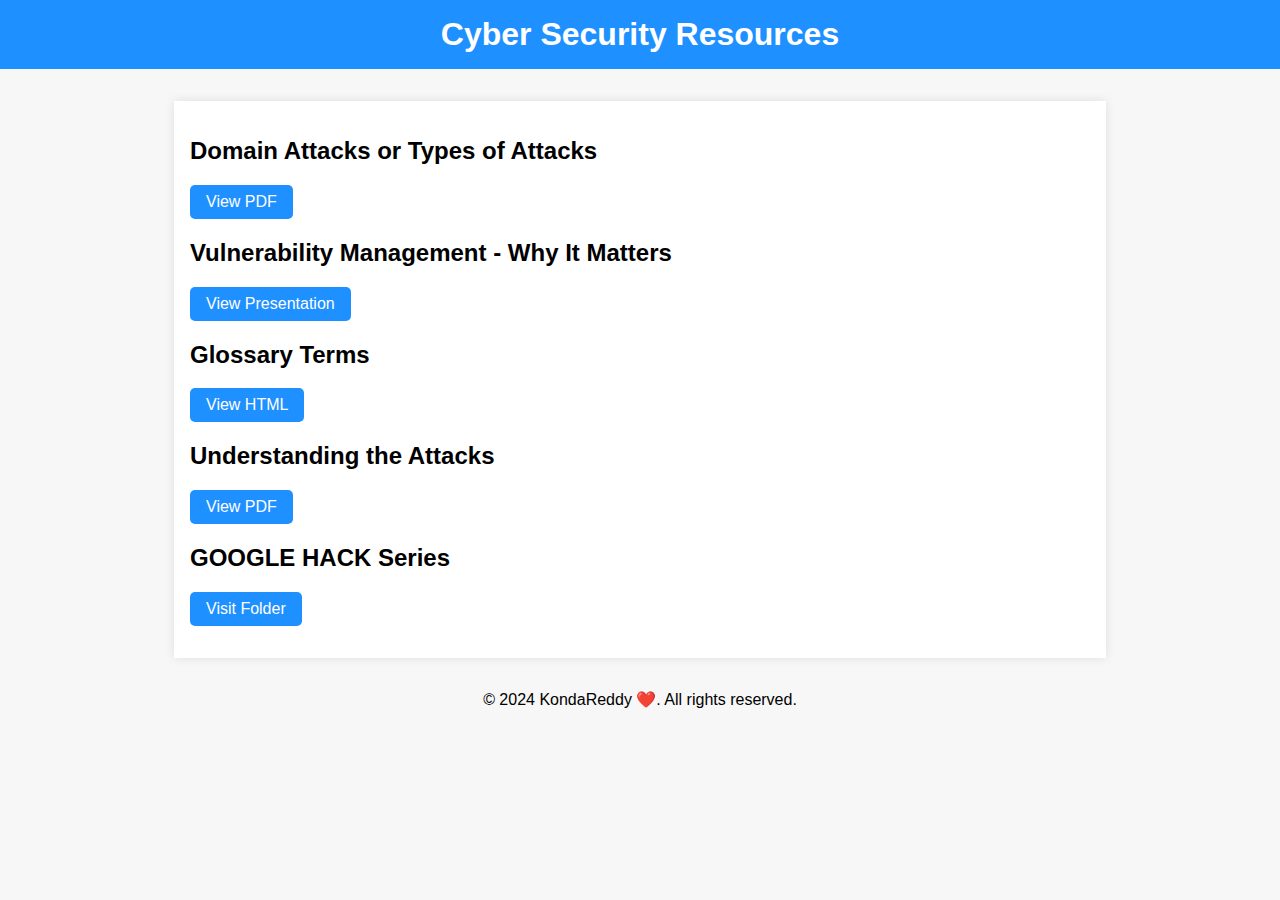
<file: analyst.html>
<!DOCTYPE html>
<html lang="en">
<head>
    <meta charset="UTF-8">
    <meta name="viewport" content="width=device-width, initial-scale=1.0">
    <meta name="description" content="Cyber Security Resources">
    <title>Cyber Security Resources | Your Name</title>
    <style>
        body {
            font-family: Arial, sans-serif;
            background-color: #f7f7f7;
            margin: 0;
            padding: 0;
        }
        header {
            background-color: #1e90ff;
            color: white;
            text-align: center;
            padding: 1rem;
        }
        header h1 {
            margin: 0;
        }
        .container {
            max-width: 900px;
            margin: 2rem auto;
            padding: 1rem;
            background-color: white;
            box-shadow: 0 0 10px rgba(0, 0, 0, 0.1);
        }
        .resources {
            list-style-type: none;
            padding: 0;
        }
        .resource-item {
            margin-bottom: 1rem;
        }
        .resource-item a {
            display: inline-block;
            background-color: #1e90ff;
            color: white;
            padding: 0.5rem 1rem;
            text-decoration: none;
            border-radius: 5px;
        }
        .resource-item a:hover {
            background-color: #1c7ed6;
        }
        footer {
            text-align: center;
            margin: 2rem 0;
        }
        footer p {
            margin: 0;
        }
    </style>
</head>
<body>

<header>
    <h1>Cyber Security Resources</h1>
</header>

<div class="container">
    <ul class="resources">
        <li class="resource-item">
            <h2>Domain Attacks or Types of Attacks</h2>
            <a href="https://github.com/Kondareddy1209/Cyber-security-Analyst-Files/blob/main/Domain%20Attacks%20or%20Types%20of%20attacks.pdf" target="_blank">View PDF</a>
        </li>
        <li class="resource-item">
            <h2>Vulnerability Management - Why It Matters</h2>
            <a href="https://github.com/Kondareddy1209/Cyber-security-Analyst-Files/blob/main/Vulnerability-Management-Why-It-Matters.pptx" target="_blank">View Presentation</a>
        </li>
        <li class="resource-item">
            <h2>Glossary Terms</h2>
            <a href="https://github.com/Kondareddy1209/Cyber-security-Analyst-Files/blob/main/glossary%20terms.html" target="_blank">View HTML</a>
        </li>
        <li class="resource-item">
            <h2>Understanding the Attacks</h2>
            <a href="https://github.com/Kondareddy1209/Cyber-security-Analyst-Files/blob/main/understand%20the%20attacks.pdf" target="_blank">View PDF</a>
        </li>
        <li class="resource-item">
            <h2>GOOGLE HACK Series</h2>
            <a href="https://github.com/Kondareddy1209/Cyber-security-Analyst-Files/tree/main/GOOGLE%20HACK%20series" target="_blank">Visit Folder</a>
        </li>
    </ul>
</div>

<footer>
    <p>&copy; 2024 KondaReddy ❤️. All rights reserved.</p>
</footer>

</body>
</html>
</file>
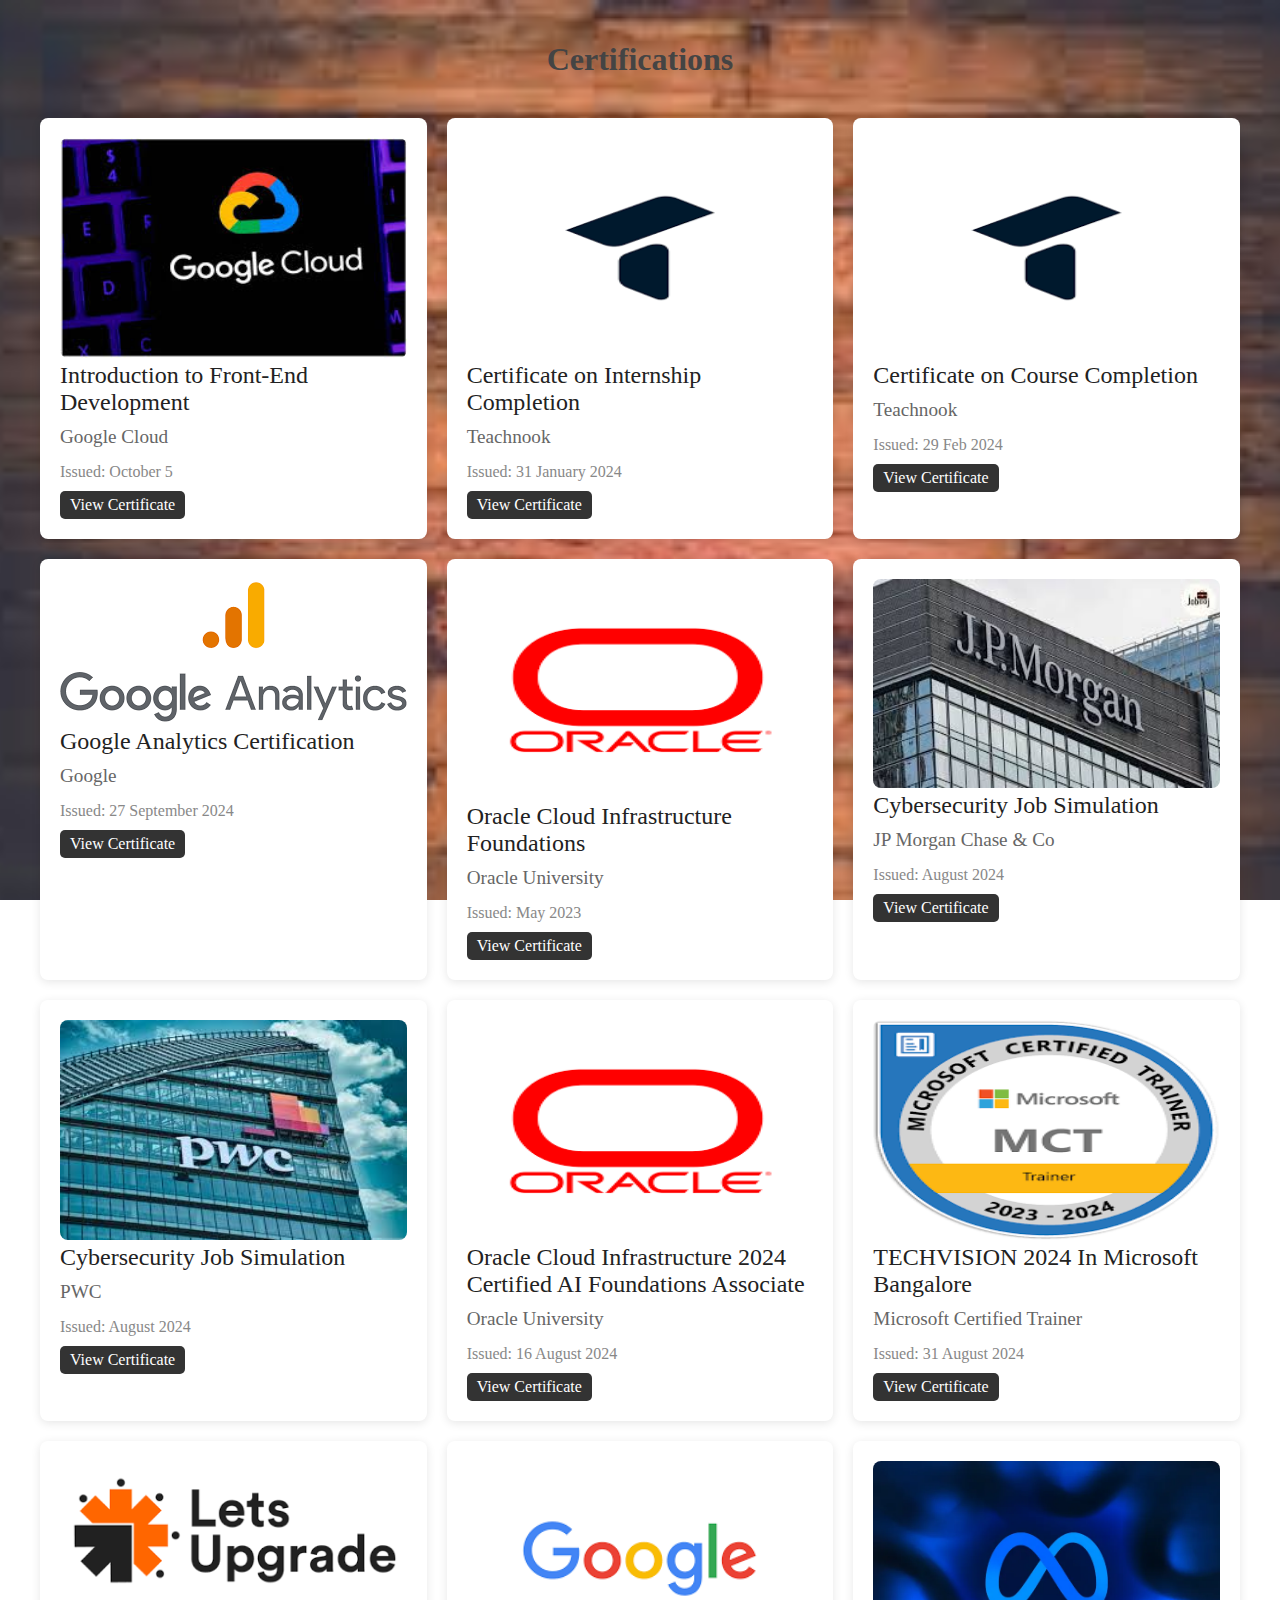
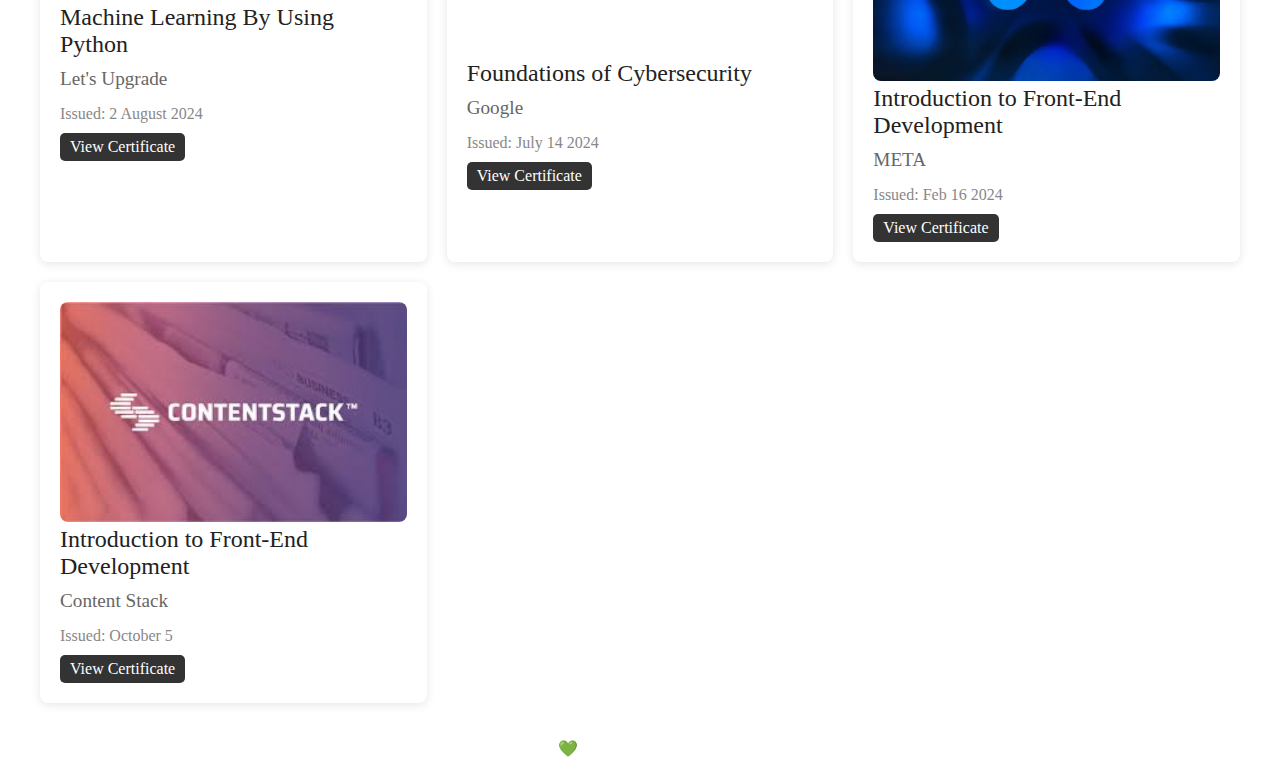
<file: certifications.html>
<!DOCTYPE html>
<html lang="en">
<head>
    <meta charset="UTF-8">
    <meta name="viewport" content="width=device-width, initial-scale=1.0">
    <title>Certifications</title>
    <style>
        body {
            background: url("background3.jpg") no-repeat center center fixed;
            background-size: cover;
            color: #333;
            margin: 0;
            padding: 0;
        }
        .container {
            max-width: 1200px;
            margin: 0 auto;
            padding: 20px;
        }
        h1 {
            text-align: center;
            margin-bottom: 40px;
            color: #444;
        }
        .certifications {
            display: grid;
            grid-template-columns: repeat(auto-fill, minmax(300px, 1fr));
            gap: 20px;
        }
        .certification-card {
            background-color: #fff;
            border-radius: 8px;
            padding: 20px;
            box-shadow: 0 2px 10px rgba(0, 0, 0, 0.1);
            transition: transform 0.3s ease;
            overflow: hidden;
        }
        .certification-card:hover {
            transform: translateY(-10px);
        }
        .certification-title {
            font-size: 1.5em;
            margin-bottom: 10px;
            color: #222;
        }
        .issuer {
            font-size: 1.2em;
            color: #666;
            margin-bottom: 15px;
        }
        .date {
            font-size: 1em;
            color: #888;
        }
        .badge {
            margin-top: 10px;
            display: inline-block;
            background-color: #333;
            color: #fff;
            padding: 5px 10px;
            border-radius: 5px;
            text-decoration: none;
        }
        .badge:hover {
            background-color: #555;
        }
        .certification-img {
            width: 100%;
            height: auto;
            object-fit: fill;
            border-radius: 8px;
            max-height: 220px;
        }
        .copyright{
            text-align: center;
            color: white;
        }
        @media screen and (max-width: 768px) {
            .certifications {
                grid-template-columns: 1fr;
            }
            .certification-img {
                max-height: 150px;
            }
        }
    </style>
</head>
<body>
    <div class="container">
        <h1>Certifications</h1>
        <div class="certifications">
            <div class="certification-card">
                <img src="google cloud.jpeg" alt="Code Vipassana season7 Exceptional Performance" class="certification-img">
                <div class="certification-title">Introduction to Front-End Development</div>
                <div class="issuer">Google Cloud</div>
                <div class="date">Issued: October 5</div>
                <a href="code vipasana season7.pdf" target="_blank" class="badge">View Certificate</a>
            </div>
            <div class="certification-card">
                <img src="teachnook.jpg" alt="Internship Completion" class="certification-img">
                <div class="certification-title">Certificate on Internship Completion</div>
                <div class="issuer">Teachnook</div>
                <div class="date">Issued: 31 January 2024</div>
                <a href="Ambavaram Tirumala Konda Reddy.pdf" target="_blank" class="badge">View Certificate</a>
            </div>
            <div class="certification-card">
                <img src="teachnook.jpg" alt="Course Completion" class="certification-img">
                <div class="certification-title">Certificate on Course Completion</div>
                <div class="issuer">Teachnook</div>
                <div class="date">Issued: 29 Feb 2024</div>
                <a href="Ambavaram Tirumala Konda Reddy(course completion).pdf" target="_blank" class="badge">View Certificate</a>
            </div>
            <div class="certification-card">
                <img src="Google data Analytics.jpg" alt="Google Analytics Certification" class="certification-img">
                <div class="certification-title">Google Analytics Certification</div>
                <div class="issuer">Google</div>
                <div class="date">Issued: 27 September 2024</div>
                <a href="Google data Analytics.pdf" target="_blank" class="badge">View Certificate</a>
            </div>
            <div class="certification-card">
                <img src="oracle.jpg" alt="Oracle Cloud Certification" class="certification-img">
                <div class="certification-title">Oracle Cloud Infrastructure Foundations</div>
                <div class="issuer">Oracle University</div>
                <div class="date">Issued: May 2023</div>
                <a href="Oracle Cloud Infrastructure 2024 Certified Foundations Associate.pdf" target="_blank" class="badge">View Certificate</a>
            </div>
            <div class="certification-card">
                <img src="jp morgan.jpg" alt="Cybersecurity Job Simulation" class="certification-img">
                <div class="certification-title">Cybersecurity Job Simulation</div>
                <div class="issuer">JP Morgan Chase & Co</div>
                <div class="date">Issued: August 2024</div>
                <a href="JPMorgan Chase & Co..pdf" target="_blank" class="badge">View Certificate</a>
            </div>
            <div class="certification-card">
                <img src="pwc.jpeg" alt="Cybersecurity Job Simulation" class="certification-img">
                <div class="certification-title">Cybersecurity Job Simulation</div>
                <div class="issuer">PWC</div>
                <div class="date">Issued: August 2024</div>
                <a href="PwC Switzerland.pdf" target="_blank" class="badge">View Certificate</a>
            </div>
            <div class="certification-card">
                <img src="oracle.jpg" alt="AI Foundations Associate" class="certification-img">
                <div class="certification-title">Oracle Cloud Infrastructure 2024 Certified AI Foundations Associate</div>
                <div class="issuer">Oracle University</div>
                <div class="date">Issued: 16 August 2024</div>
                <a href="Oracle Cloud Infrastructure 2024 Certified AI Foundations Associate.pdf" target="_blank" class="badge">View Certificate</a>
            </div>
            <div class="certification-card">
                <img src="microsoft.jpg" alt="Techvision 2024" class="certification-img">
                <div class="certification-title">TECHVISION 2024 In Microsoft Bangalore</div>
                <div class="issuer">Microsoft Certified Trainer</div>
                <div class="date">Issued: 31 August 2024</div>
                <a href="Tech vision 2024.pdf" target="_blank" class="badge">View Certificate</a>
            </div>
            <div class="certification-card">
                <img src="let_s upgrade.jpg" alt="Machine Learning" class="certification-img">
                <div class="certification-title">Machine Learning By Using Python</div>
                <div class="issuer">Let's Upgrade</div>
                <div class="date">Issued: 2 August 2024</div>
                <a href="let_s upgrade-Reddy.pdf" target="_blank" class="badge">View Certificate</a>
            </div>
            <div class="certification-card">
                <img src="google.jpg" alt="Foundations of Cybersecurity" class="certification-img">
                <div class="certification-title">Foundations of Cybersecurity</div>
                <div class="issuer">Google</div>
                <div class="date">Issued: July 14 2024</div>
                <a href="Fundamentals of cybersecurity Cert by Coursera.pdf" target="_blank" class="badge">View Certificate</a>
            </div>
            <div class="certification-card">
                <img src="meta.jpg" alt="Front-End Development" class="certification-img">
                <div class="certification-title">Introduction to Front-End Development</div>
                <div class="issuer">META</div>
                <div class="date">Issued: Feb 16 2024</div>
                <a href="certificate from META 1.pdf" target="_blank" class="badge">View Certificate</a>
            </div>
            <div class="certification-card">
                <img src="content.jpeg" alt="Code Vipassana season7 Exceptional Performance" class="certification-img">
                <div class="certification-title">Introduction to Front-End Development</div>
                <div class="issuer">Content Stack</div>
                <div class="date">Issued: October 5</div>
                <a href="content Stack.png" target="_blank" class="badge">View Certificate</a>
            </div>
        </div>
    </div>
    <div class="copyright">
        <p>Copyright Konda. <span class="heart">💚</span> Made for my personal portfolio purpose.</p>
    </div>
</body>
</html>
</file>
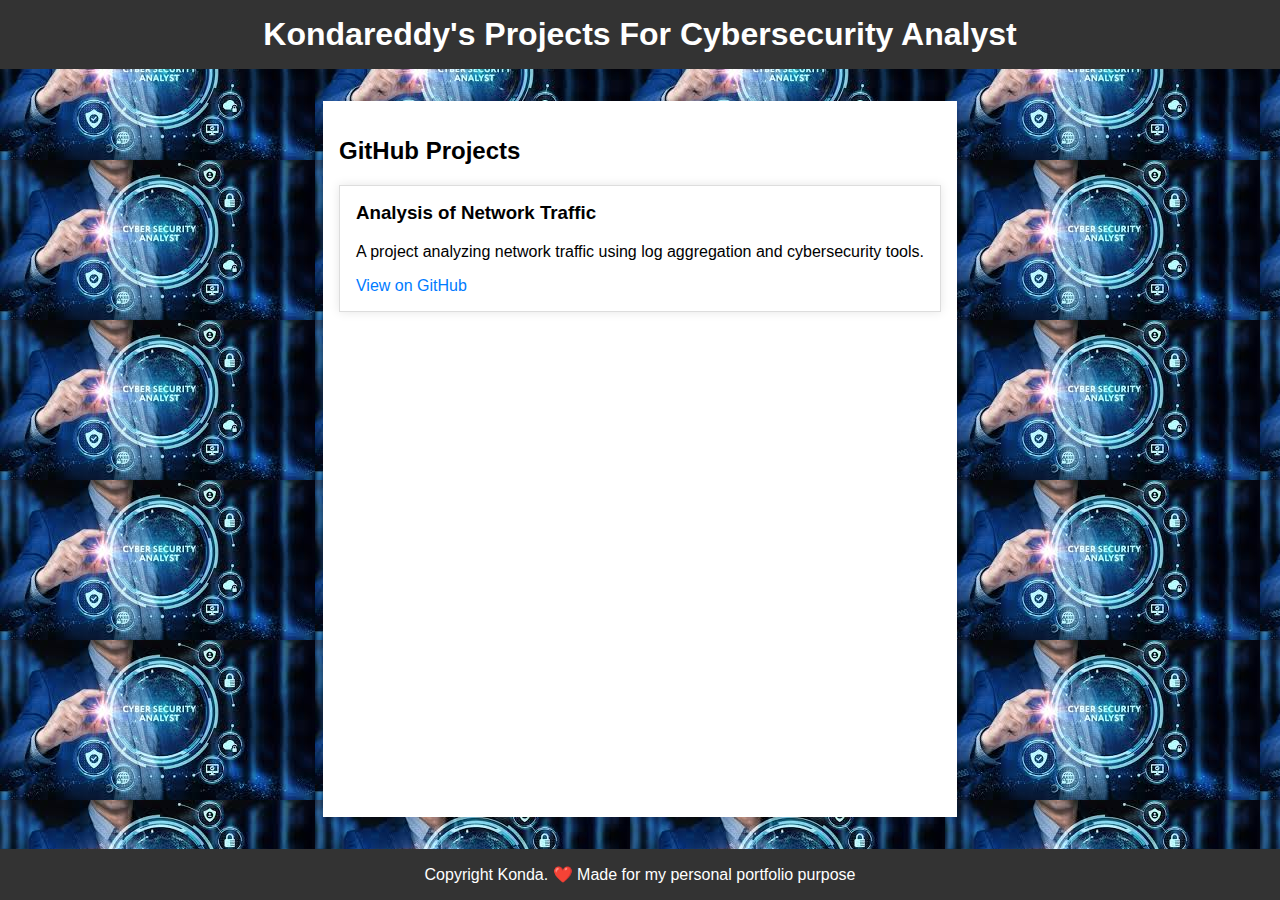
<file: projects.html>
<!DOCTYPE html>
<html lang="en">
<head>
    <meta charset="UTF-8">
    <meta name="viewport" content="width=device-width, initial-scale=1.0">
    <meta name="description" content="Personal Portfolio - GitHub Projects">
    <title>Portfolio |KondaReddy</title>
    <style>
        body {
            font-family: Arial, sans-serif;
            background-color: #f4f4f4;
            background-image: url("projects.jpg");
            margin: 0;
            padding: 0;
            display: flex;
            flex-direction: column;
            min-height: 100vh;
        }
        header {
            background-color: #333;
            color: white;
            text-align: center;
            padding: 1rem 0;
        }
        header h1 {
            margin: 0;
        }
        .container {
            max-width: 1000px;
            margin: 2rem auto;
            padding: 1rem;
            background: white;
            box-shadow: 0 0 10px rgba(0, 0, 0, 0.1);
            flex: 1; /* Allow the container to grow and push the footer down */
        }
        .projects {
            display: flex;
            flex-wrap: wrap;
            gap: 1rem;
        }
        .project {
            background-color: #fff;
            border: 1px solid #ddd;
            padding: 1rem;
            flex: 1 1 calc(33.333% - 2rem);
            box-shadow: 0 0 10px rgba(0, 0, 0, 0.1);
        }
        .project h3 {
            margin-top: 0;
        }
        .project a {
            text-decoration: none;
            color: #007bff;
        }
        footer {
            text-align: center;
            margin-top: auto;
            padding: 1rem;
            background-color: #333;
            color: white;
        }
        footer p {
            margin: 0;
        }
        .heart {
            color: red;
        }
        @media (max-width: 768px) {
            .project {
                flex: 1 1 calc(50% - 2rem);
            }
        }
        @media (max-width: 576px) {
            .project {
                flex: 1 1 100%;
            }
        }
    </style>
</head>
<body>

<header>
    <h1>Kondareddy's Projects For Cybersecurity Analyst</h1>
</header>

<div class="container">
    <h2>GitHub Projects</h2>
    <div class="projects">
        <div class="project">
            <h3>Analysis of Network Traffic</h3>
            <p>A project analyzing network traffic using log aggregation and cybersecurity tools.</p>
            <a href="https://github.com/Kondareddy1209/-Analysis-of-Network-Traffic-and-Security-through-Log-Aggregation-cybersecurity-project">View on GitHub</a>
        </div>
    </div>
</div>

<footer>
    <p>Copyright Konda. <span class="heart">❤️</span> Made for my personal portfolio purpose</p>
</footer>

</body>
</html>
</file>
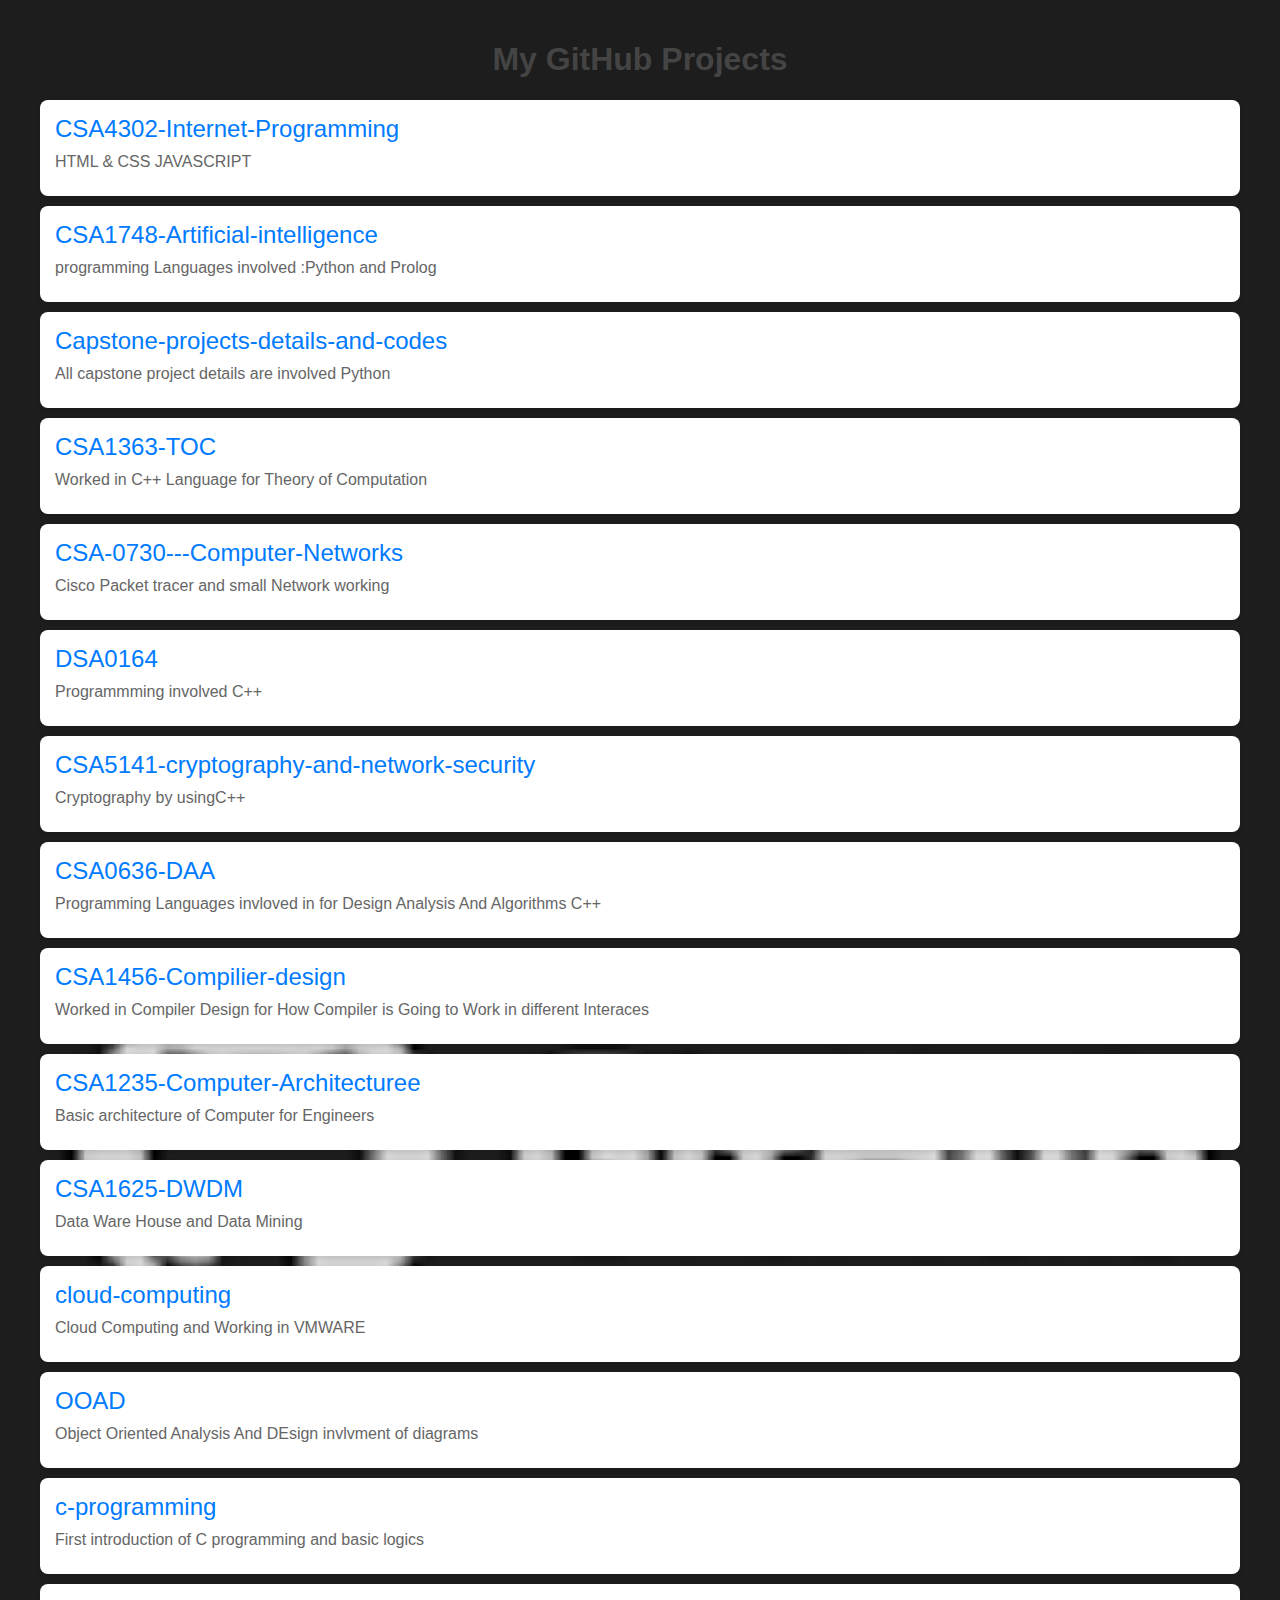
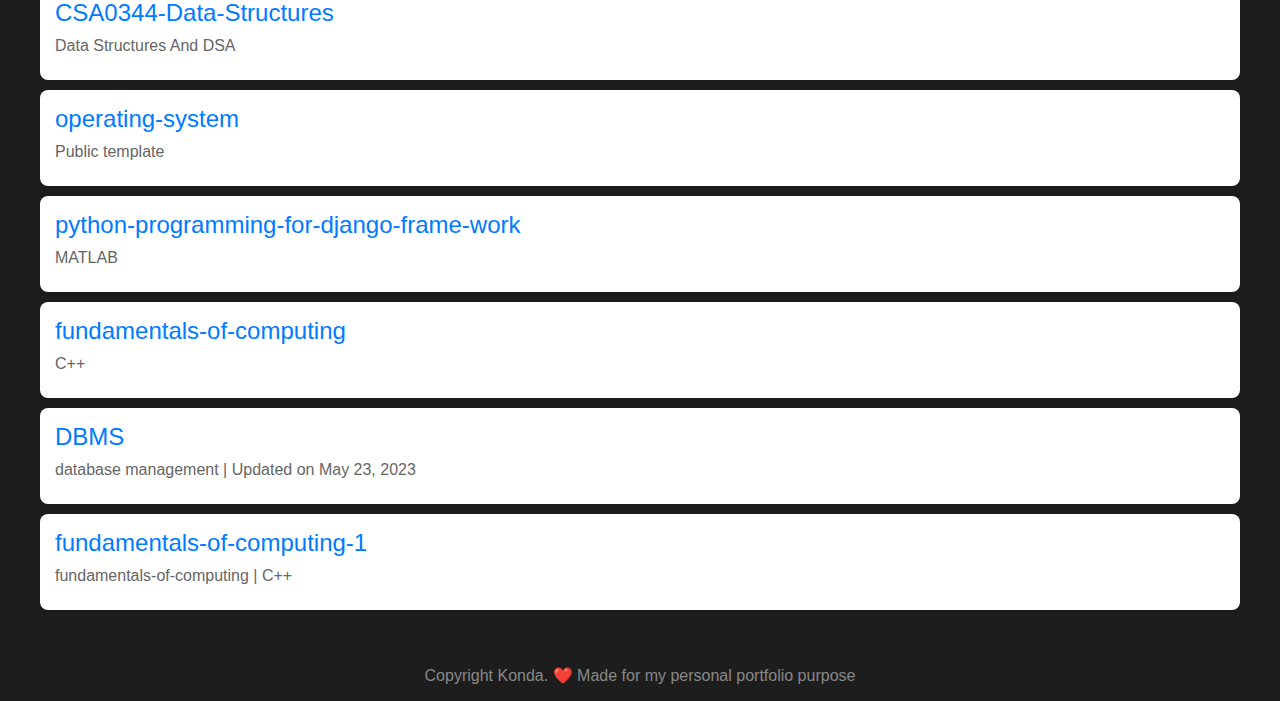
<file: repostories.html>
<!DOCTYPE html>
<html lang="en">
<head>
    <meta charset="UTF-8">
    <meta name="viewport" content="width=device-width, initial-scale=1.0">
    <title>My GitHub Projects</title>
    <style>
        body {
            font-family: Arial, sans-serif;
            background-image: url("github.png"); 
            background-size: cover;
            background-position: center;
            background-repeat: no-repeat; 
            color: #333;
            margin: 0;
            padding: 0;
        }

        .container {
            max-width: 1200px;
            margin: 0 auto;
            padding: 20px;
             
            border-radius: 8px;
        }

        h1 {
            text-align: center;
            color: #444;
        }

        .project-list {
            list-style-type: none;
            padding: 0;
        }

        .project-item {
            background: #fff;
            margin: 10px 0;
            padding: 15px;
            border-radius: 8px;
            box-shadow: 0 2px 5px rgba(0, 0, 0, 0.1);
        }

        .project-title {
            font-size: 1.5em;
            margin: 0;
        }

        .project-description {
            margin: 10px 0;
            color: #666;
        }

        .copyright {
            text-align: center;
            margin-top: 20px;
            color: #888;
        }

        .heart {
            color: green;
        }

        .project-link {
            color: #007bff;
            text-decoration: none;
        }

        .project-link:hover {
            text-decoration: underline;
        }
    </style>
</head>
<body>

    <div class="container">
        <h1>My GitHub Projects</h1>
        <ul class="project-list">
            <li class="project-item">
                <div class="project-title"><a class="project-link" href="https://github.com/Kondareddy1209/CSA4302-Internet-Programming">CSA4302-Internet-Programming</a></div>
                <div class="project-description"> HTML & CSS JAVASCRIPT </div>
            </li>
            <li class="project-item">
                <div class="project-title"><a class="project-link" href="https://github.com/Kondareddy1209/CSA1748-Artifical-intelligence">CSA1748-Artificial-intelligence</a></div>
                <div class="project-description"> programming Languages involved :Python and Prolog</div>
            </li>
            <li class="project-item">
                <div class="project-title"><a class="project-link" href="https://github.com/Kondareddy1209/Capstone-projects-details-and-codes">Capstone-projects-details-and-codes</a></div>
                <div class="project-description"> All capstone project details are involved Python</div>
            </li>
            <li class="project-item">
                <div class="project-title"><a class="project-link" href="https://github.com/Kondareddy1209/CSA1363-TOC">CSA1363-TOC</a></div>
                <div class="project-description"> Worked in C++ Language for Theory of Computation</div>
            </li>
            <li class="project-item">
                <div class="project-title"><a class="project-link" href="https://github.com/Kondareddy1209/CSA-0730---Computer-Networks">CSA-0730---Computer-Networks</a></div>
                <div class="project-description"> Cisco Packet tracer and small Network working</div>
            </li>
            <li class="project-item">
                <div class="project-title"><a class="project-link" href="https://github.com/Kondareddy1209/DSA0164">DSA0164</a></div>
                <div class="project-description"> Programmming involved C++ </div>
            </li>
            <li class="project-item">
                <div class="project-title"><a class="project-link" href="https://github.com/Kondareddy1209/CSA5141-cryptography-and-network-security">CSA5141-cryptography-and-network-security</a></div>
                <div class="project-description"> Cryptography by usingC++ </div>
            </li>
            <li class="project-item">
                <div class="project-title"><a class="project-link" href="https://github.com/Kondareddy1209/CSA0636-DAA">CSA0636-DAA</a></div>
                <div class="project-description"> Programming Languages invloved in for Design Analysis And Algorithms C++ </div>
            </li>
            <li class="project-item">
                <div class="project-title"><a class="project-link" href="https://github.com/Kondareddy1209/CSA1456-Compilier-design">CSA1456-Compilier-design</a></div>
                <div class="project-description"> Worked in Compiler Design for How Compiler is Going to Work in different Interaces</div>
            </li>
            <li class="project-item">
                <div class="project-title"><a class="project-link" href="https://github.com/Kondareddy1209/CSA1235-Computer-Architecturee">CSA1235-Computer-Architecturee</a></div>
                <div class="project-description"> Basic architecture of Computer for Engineers</div>
            </li>
            <li class="project-item">
                <div class="project-title"><a class="project-link" href="https://github.com/Kondareddy1209/CSA1625-DWDM">CSA1625-DWDM</a></div>
                <div class="project-description"> Data Ware House and Data Mining</div>
            </li>
            <li class="project-item">
                <div class="project-title"><a class="project-link" href="https://github.com/Kondareddy1209/cloud-computing">cloud-computing</a></div>
                <div class="project-description"> Cloud Computing and Working in VMWARE </div>
            </li>
            <li class="project-item">
                <div class="project-title"><a class="project-link" href="https://github.com/Kondareddy1209/OOAD">OOAD</a></div>
                <div class="project-description"> Object Oriented Analysis And DEsign invlvment of diagrams </div>
            </li>
            <li class="project-item">
                <div class="project-title"><a class="project-link" href="https://github.com/Kondareddy1209/c-programming">c-programming</a></div>
                <div class="project-description">First introduction of C programming and basic logics</div>
            </li>
            <li class="project-item">
                <div class="project-title"><a class="project-link" href="https://github.com/Kondareddy1209/CSA0344-Data-Structures">CSA0344-Data-Structures</a></div>
                <div class="project-description">Data Structures And DSA </div>
            </li>
            <li class="project-item">
                <div class="project-title"><a class="project-link" href="https://github.com/Kondareddy1209/operating-system">operating-system</a></div>
                <div class="project-description">Public template </div>
            </li>
            <li class="project-item">
                <div class="project-title"><a class="project-link" href="https://github.com/Kondareddy1209/python-programming-for-django-frame-work">python-programming-for-django-frame-work</a></div>
                <div class="project-description">MATLAB </div>
            </li>
            <li class="project-item">
                <div class="project-title"><a class="project-link" href="https://github.com/Kondareddy1209/fundamentals-of-computing">fundamentals-of-computing</a></div>
                <div class="project-description">C++ </div>
            </li>
            <li class="project-item">
                <div class="project-title"><a class="project-link" href="https://github.com/Kondareddy1209/DBMS">DBMS</a></div>
                <div class="project-description">database management | Updated on May 23, 2023</div>
            </li>
            <li class="project-item">
                <div class="project-title"><a class="project-link" href="https://github.com/Kondareddy1209/fundamentals-of-computing-1">fundamentals-of-computing-1</a></div>
                <div class="project-description">fundamentals-of-computing | C++</div>
            </li>
        </ul>
    </div>
    
    <div class="copyright">
        <p>Copyright Konda. <span class="heart">❤️</span> Made for my personal portfolio purpose</p>
    </div>

</body>
</html>
</file>
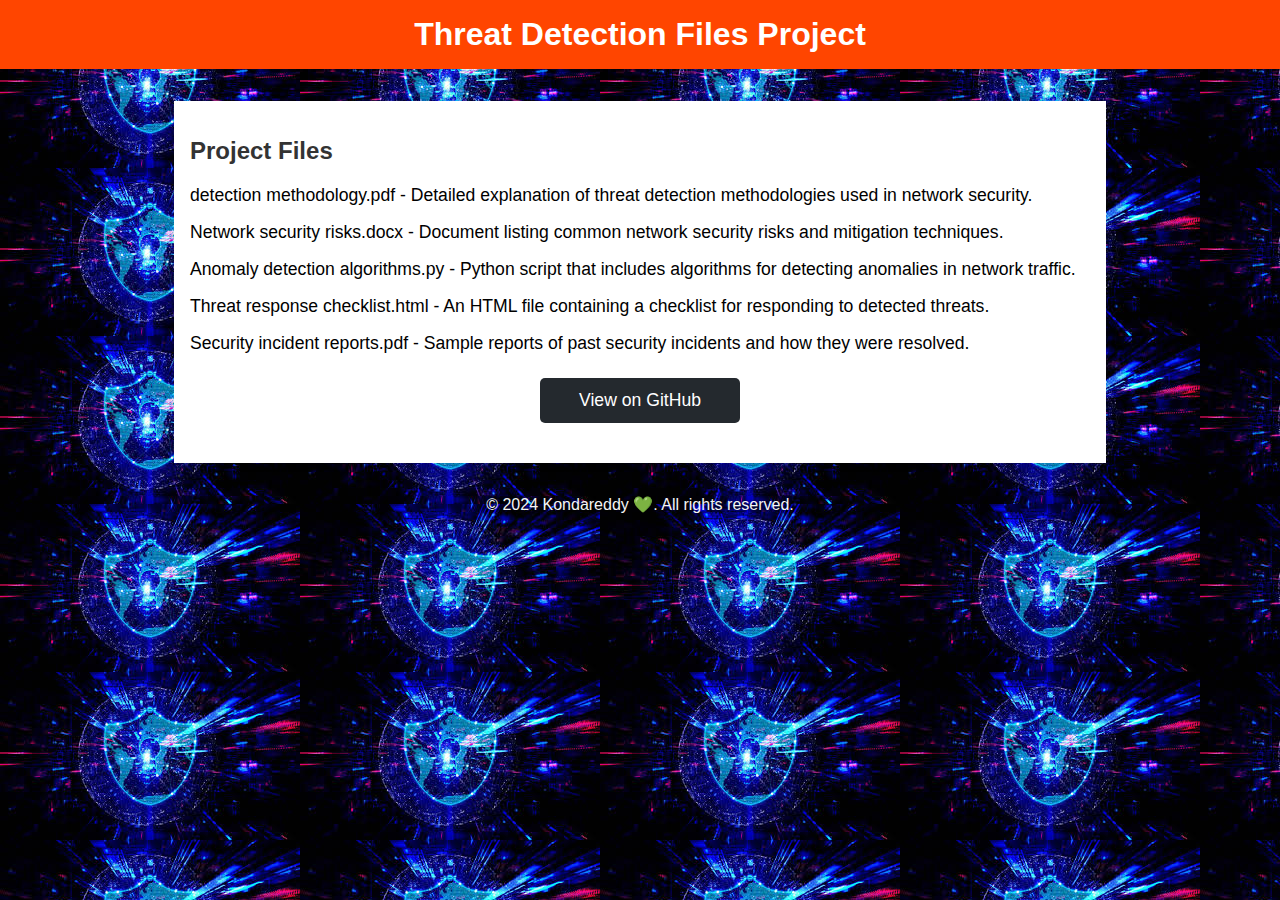
<file: threat.html>
<!DOCTYPE html>
<html lang="en">
<head>
    <meta charset="UTF-8">
    <meta name="viewport" content="width=device-width, initial-scale=1.0">
    <meta name="description" content="Threat Detection Files Project">
    <title>Threat Detection Files | Kondareddy</title>
    <style>
        body {
            font-family: Arial, sans-serif;
            background-color: #f7f7f7;
            background-image: url("threat.jpg");
            margin: 0;
            padding: 0;
        }
        header {
            background-color: #ff4500;
            color: white;
            text-align: center;
            padding: 1rem;
        }
        header h1 {
            margin: 0;
        }
        .container {
            max-width: 900px;
            margin: 2rem auto;
            padding: 1rem;
            background-color: white;
            box-shadow: 0 0 10px rgba(0, 0, 0, 0.1);
        }
        .files-section h2 {
            color: #333;
        }
        .files-section ul {
            list-style-type: none;
            padding: 0;
        }
        .files-section li {
            margin: 1rem 0;
            font-size: 1.1rem;
        }
        .files-section a {
            text-decoration: none;
            color: #ff4500;
        }
        .files-section a:hover {
            text-decoration: underline;
        }
        .github-button {
            display: block;
            width: 200px;
            margin: 1.5rem auto;
            padding: 0.75rem;
            text-align: center;
            background-color: #24292e;
            color: white;
            border: none;
            border-radius: 5px;
            cursor: pointer;
            font-size: 1.1rem;
        }
        .github-button:hover {
            background-color: #3b4044;
        }
        footer {
            text-align: center;
            margin: 2rem 0;
            color: whitesmoke;
        }
        footer p {
            margin: 0;
        }
    </style>
</head>
<body>

<header>
    <h1>Threat Detection Files Project</h1>
</header>

<div class="container">
    <div class="files-section">
        <h2>Project Files</h2>
        <ul>
            <li> detection methodology.pdf</a> - Detailed explanation of threat detection methodologies used in network security.</li>
            <li>Network security risks.docx</a> - Document listing common network security risks and mitigation techniques.</li>
            <li>Anomaly detection algorithms.py</a> - Python script that includes algorithms for detecting anomalies in network traffic.</li>
            <li>Threat response checklist.html</a> - An HTML file containing a checklist for responding to detected threats.</li>
            <li>Security incident reports.pdf</a> - Sample reports of past security incidents and how they were resolved.</li>
        </ul>

        <!-- GitHub button -->
        <a href="https://github.com/Kondareddy1209/Threat-detection-files" target="_blank">
            <button class="github-button">View on GitHub</button>
        </a>

    </div>
</div>

<footer>
    <p>&copy; 2024 Kondareddy 💚. All rights reserved.</p>
</footer>

</body>
</html>
</file>
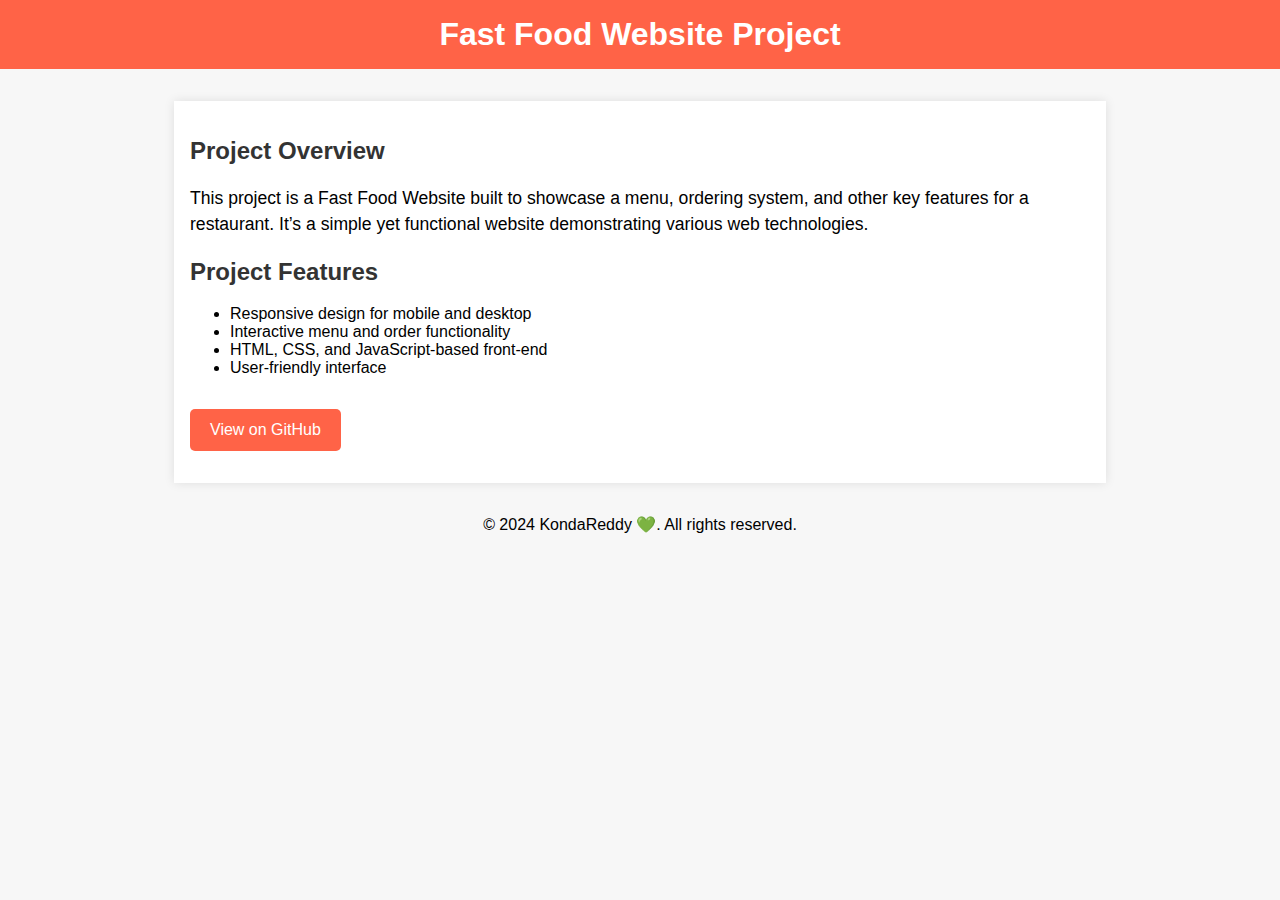
<file: web.html>
<!DOCTYPE html>
<html lang="en">
<head>
    <meta charset="UTF-8">
    <meta name="viewport" content="width=device-width, initial-scale=1.0">
    <meta name="description" content="Fast Food Website Project">
    <title>Fast Food Website | Your Name</title>
    <style>
        body {
            font-family: Arial, sans-serif;
            background-color: #f7f7f7;
            margin: 0;
            padding: 0;
        }
        header {
            background-color: #ff6347;
            color: white;
            text-align: center;
            padding: 1rem;
        }
        header h1 {
            margin: 0;
        }
        .container {
            max-width: 900px;
            margin: 2rem auto;
            padding: 1rem;
            background-color: white;
            box-shadow: 0 0 10px rgba(0, 0, 0, 0.1);
        }
        .project-details {
            margin: 1rem 0;
        }
        .project-details h2 {
            color: #333;
        }
        .project-details p {
            font-size: 1.1rem;
            line-height: 1.5;
        }
        .project-details a {
            display: inline-block;
            margin-top: 1rem;
            padding: 0.75rem 1.25rem;
            background-color: #ff6347;
            color: white;
            text-decoration: none;
            border-radius: 5px;
        }
        .project-details a:hover {
            background-color: #e5533d;
        }
        footer {
            text-align: center;
            margin: 2rem 0;
        }
        footer p {
            margin: 0;
        }
    </style>
</head>
<body>

<header>
    <h1>Fast Food Website Project</h1>
</header>

<div class="container">
    <div class="project-details">
        <h2>Project Overview</h2>
        <p>This project is a Fast Food Website built to showcase a menu, ordering system, and other key features for a restaurant. It’s a simple yet functional website demonstrating various web technologies.</p>
        
        <h2>Project Features</h2>
        <ul>
            <li>Responsive design for mobile and desktop</li>
            <li>Interactive menu and order functionality</li>
            <li>HTML, CSS, and JavaScript-based front-end</li>
            <li>User-friendly interface</li>
        </ul>

        <a href="https://github.com/Kondareddy1209/Fast-food-website/tree/main" target="_blank">View on GitHub</a>
    </div>
</div>

<footer>
    <p>&copy; 2024 KondaReddy 💚. All rights reserved.</p>
</footer>

</body>
</html>
</file>
